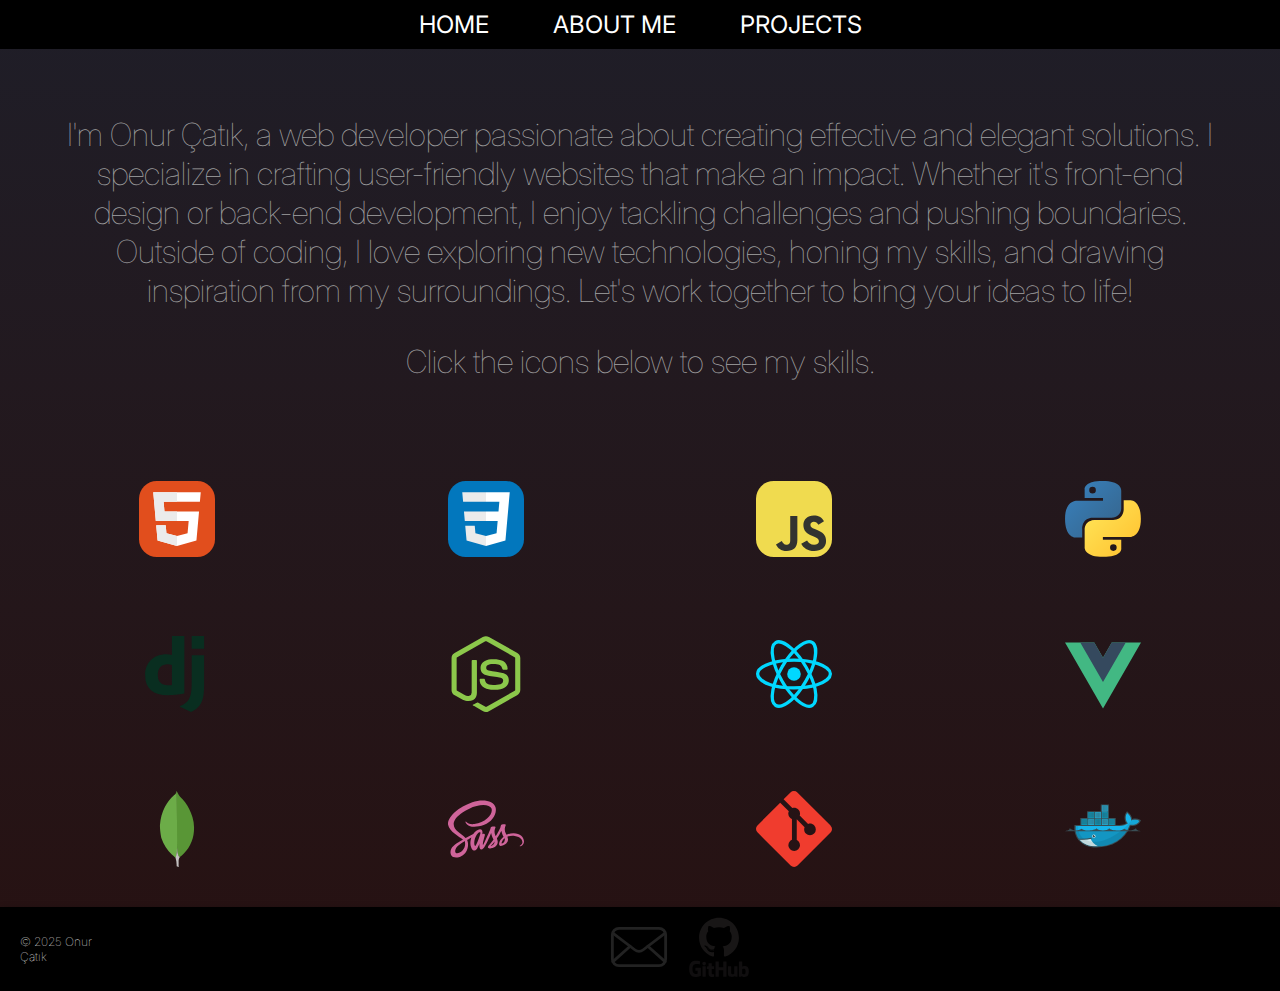
<file: about.html>
<!DOCTYPE html>
<html lang="en">

<head>
    <meta charset="UTF-8">
    <meta name="viewport" content="width=device-width, initial-scale=1.0">
    <title>About Me</title>
    <link rel="stylesheet" href="./css/styles.css">
    <link rel="preconnect" href="https://fonts.googleapis.com">
    <link rel="preconnect" href="https://fonts.gstatic.com" crossorigin>
    <link href="https://fonts.googleapis.com/css2?family=Inter:wght@100;200;300;400;500;600;700;800;900&display=swap"
        rel="stylesheet">
        <link rel="icon" href="favicon.svg" type="image/svg+xml">

</head>

<body>
    <header>
        <nav>
            <ul>
                <li><a href="index.html">Home</a></li>
                <li><a href="about.html">About Me</a></li>
                <li><a href="projects.html">Projects</a></li>
            </ul>
        </nav>
    </header>

    <main class="content">
        <section class="about">
            <div class="about-content">
                <p>I'm Onur Çatık, a web developer passionate about creating effective and elegant solutions.
                    I specialize in crafting user-friendly websites that make an impact.
                    Whether it's front-end design or back-end development, I enjoy tackling challenges and pushing
                    boundaries.
                    Outside of coding, I love exploring new technologies, honing my skills, and drawing inspiration from
                    my surroundings.
                    Let's work together to bring your ideas to life! </p>
                <p>
                <p>Click the icons below to see my skills.</p>
                <div class="skill-logos">
                    <a href="https://github.com/onurcatik/HTML" target="_blank">
                        <img src="img/html.svg" alt="HTML Logo" class="skill-logo-about ">
                    </a>
                    <a href="https://github.com/onurcatik/CSS" target="_blank">
                        <img src="img/css.svg" alt="CSS Logo" class="skill-logo-about ">
                    </a>
                    <a href="https://github.com/onurcatik/JavaScript" target="_blank">
                        <img src="img/javascript.svg" alt="JavaScript Logo" class="skill-logo-about ">
                    </a>
                    <a href="https://github.com/onurcatik/Python" target="_blank">
                        <img src="img/python.svg" alt="Python Logo" class="skill-logo-about ">
                    </a>
                    <a href="https://github.com/onurcatik/Django-Tutorials" target="_blank">
                        <img src="img/django.svg" alt="Django Logo" class="skill-logo-about ">
                    </a>
                    <a href="https://github.com/onurcatik/nodejs" target="_blank">
                        <img src="img/nodejs.svg" alt="Node.js Logo" class="skill-logo-about ">
                    </a>
                    <a href="https://github.com/onurcatik/React" target="_blank">
                        <img src="img/react.svg" alt="React Logo" class="skill-logo-about ">
                    </a>
                    <a href="https://github.com/onurcatik/vuejs3" target="_blank">
                        <img src="img/vuejs.svg" alt="Vuejs Logo" class="skill-logo-about ">
                    </a>
                    <a href="https://github.com/onurcatik/MongoDB" target="_blank">
                        <img src="img/mongodb.svg" alt="MongoDB Logo" class="skill-logo-about ">
                    </a>
                    <a href="https://github.com/onurcatik/sass" target="_blank">
                        <img src="img/sass.svg" alt="Sass Logo" class="skill-logo-about ">
                    </a>
                    <a href="https://github.com/onurcatik/git" target="_blank">
                        <img src="img/git.svg" alt="Git Logo" class="skill-logo-about ">
                    </a>
                    <a href="https://github.com/onurcatik/docker" target="_blank">
                        <img src="img/docker.svg" alt="Docker Logo" class="skill-logo-about ">
                    </a>
                </div>
                
        </section>
    </main>
    <footer>

        <div class="footer-left">
            <p>&copy; 2025 Onur Çatık</p>
        </div>
        <div class="footer-content">
          <a href="mailto:catikonur@gmail.com" target="_blank">
            <img src="img/email.svg" alt="Email Logo" class="logo-footer">
          </a>
          <a href="https://github.com/onurcatik" target="_blank">
            <img src="img/github.svg" alt="GitHub Logo" class="logo-footer">
          </a>
        </div>
      </footer>
</body>

</html>
</file>
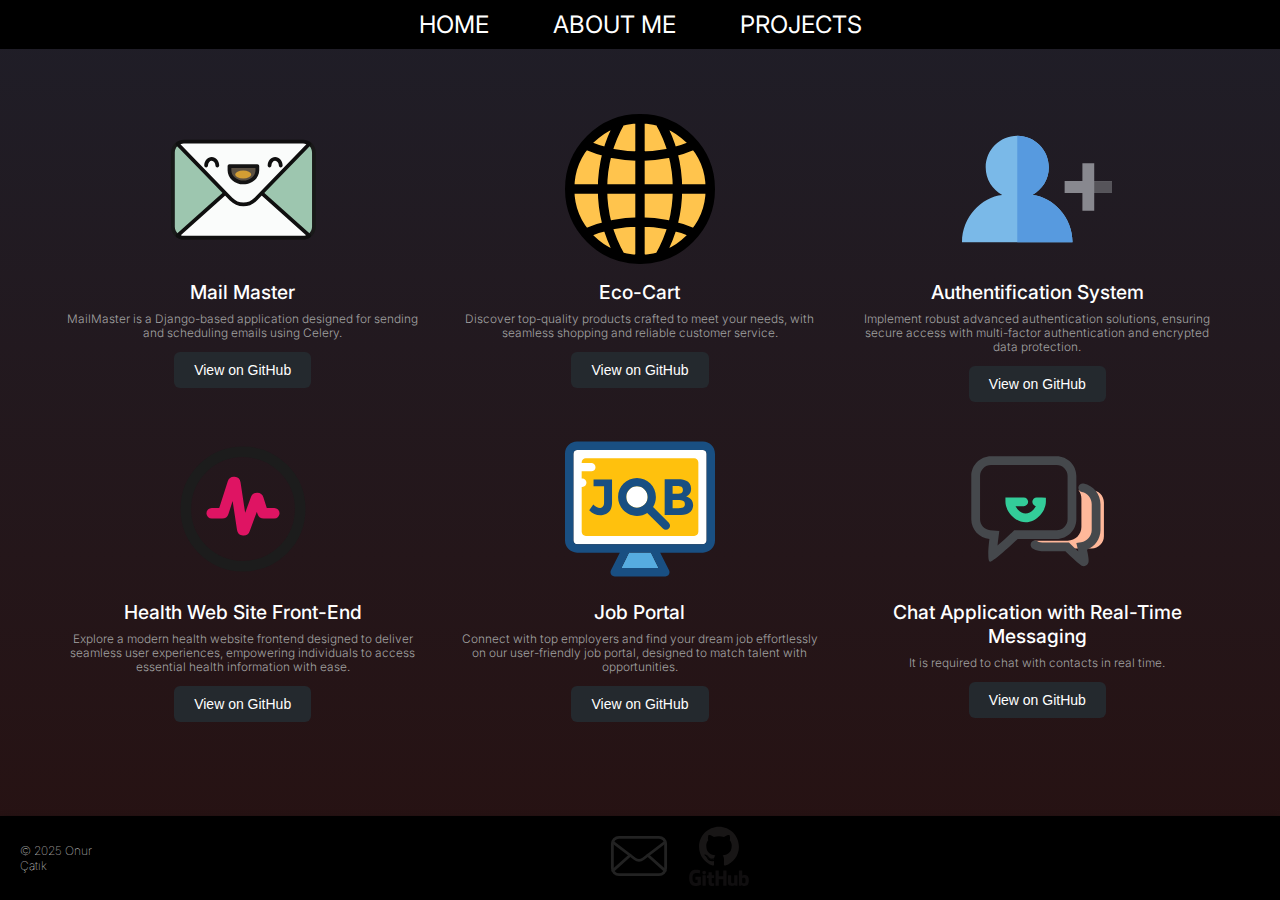
<file: projects.html>
<!DOCTYPE html>
<html lang="tr">

<head>
    <meta charset="UTF-8">
    <meta name="viewport" content="width=device-width, initial-scale=1.0">
    <title>Projects</title>
    <link rel="stylesheet" href="./css/styles.css">
    <link rel="preconnect" href="https://fonts.googleapis.com">
    <link rel="preconnect" href="https://fonts.gstatic.com" crossorigin>
    <link href="https://fonts.googleapis.com/css2?family=Inter:wght@100;200;300;400;500;600;700;800;900&display=swap"
        rel="stylesheet">
        <link rel="icon" href="favicon.svg" type="image/svg+xml">

</head>

<body>
    <header>
        <nav>
            <ul>
                <li><a href="index.html">Home</a></li>
                <li><a href="about.html">About Me</a></li>
                <li><a href="projects.html">Projects</a></li>
            </ul>
        </nav>
    </header>

    <main class="content">
        <section id="portfolio">
            <div class="gallery">
                <div class="gallery-item">
                    <a href='https://github.com/onurcatik/MailMaster';>
                        <figure>
                            <img src="./img/mail.svg" alt="Project 1" width="270" height="150" />
                            <figcaption class="figcaption">Mail Master</figcaption>
                            <p>MailMaster is a Django-based application designed for sending and scheduling emails using Celery. </p>
                        </figure>
                    </a>
                    <div class="github-button-container">
                        <button onclick="window.location.href='https://github.com/onurcatik/MailMaster';">View on GitHub</button>
                    </div>                    
                </div>
                <div class="gallery-item">
                    <a href="https://github.com/onurcatik/eco-cart">
                        <figure>
                            <img src="./img/commerce.svg" alt="Project 2" width="270" height="150" />
                            <figcaption class="figcaption">Eco-Cart</figcaption>
                            <p>Discover top-quality products crafted to meet your needs, with seamless shopping and reliable customer service.</p>
                        </figure>
                    </a>
                    <div class="github-button-container">
                        <button onclick="window.location.href='https://github.com/onurcatik/eco-cart-ecommerce';">View on GitHub</button>
                    </div>  
                </div>
                <div class="gallery-item">
                    <a href="https://github.com/onurcatik/authentification-system">
                        <figure>
                            <img src="./img/authentification.svg" alt="Project 3" width="270" height="150" />
                            <figcaption class="figcaption">Authentification System</figcaption>
                            <p>Implement robust advanced authentication solutions, ensuring secure access with multi-factor authentication and encrypted data protection.</p>
                        </figure>
                    </a>
                    <div class="github-button-container">
                        <button onclick="window.location.href='https://github.com/onurcatik/authentification-system';">View on GitHub</button>
                    </div>  
                </div>
                
                <div class="gallery-item">
                    <a href='https://github.com/onurcatik/health-web-site-frontend';>
                        <figure>
                            <img src="./img/health.svg" alt="Project 4" width="270" height="150" />
                            <figcaption class="figcaption">Health Web Site Front-End</figcaption>
                            <p>Explore a modern health website frontend designed to deliver seamless user experiences, empowering individuals to access essential health information with ease.</p>
                        </figure>
                    </a>
                    <div class="github-button-container">
                        <button onclick="window.location.href='https://github.com/onurcatik/health-web-site-frontend';">View on GitHub</button>
                    </div>  
                </div>

                <div class="gallery-item">
                    <a href='https://github.com/onurcatik/Job-Portal';>
                        <figure>
                            <img src="./img/job.svg" alt="Project 5" width="270" height="150" />
                            <figcaption class="figcaption">Job Portal</figcaption>
                            <p>Connect with top employers and find your dream job effortlessly on our user-friendly job portal, designed to match talent with opportunities.</p>
                        </figure>
                    </a>
                    <div class="github-button-container">
                        <button onclick="window.location.href='https://github.com/onurcatik/Job-Portal';">View on GitHub</button>
                    </div>  
                </div>

                <div class="gallery-item">
                    <a href='https://github.com/onurcatik/xchat'>
                        <figure>
                            <img src="./img/chat.svg" alt="Project 6" width="270" height="150" />
                            <figcaption class="figcaption">Chat Application with Real-Time Messaging</figcaption>
                            <p>It is required to chat with contacts in real time.</p>
                        </figure>
                    </a>
                    <div class="github-button-container">
                        <button onclick="window.location.href='https://github.com/onurcatik/xchat';">View on GitHub</button>
                    </div>  
                </div>
            </div>
        </section>
    </main>

    <footer>

        <div class="footer-left">
            <p>&copy; 2025 Onur Çatık</p>
        </div>

        <div class="footer-content">
          <a href="mailto:catikonur@gmail.com" target="_blank">
            <img src="img/email.svg" alt="Email Logo" class="logo-footer">
          </a>

          <a href="https://github.com/onurcatik" target="_blank" rel="noopener">
            <img src="img/github.svg" alt="GitHub Logo" class="logo-footer">
          </a>
        </div>

      </footer>
</body>

</html>
</file>
<file: css/styles.css>
/* General styles */
body {
  display: flex;
  flex-direction: column;
  min-height: 100vh;
  margin: 0;
  font-family: 'Inter', sans-serif;
  color: #fff;
  background: linear-gradient(0deg, #271111, #1f1e28);
}

/* Header & Navigation styles */
header {
  padding: 10px 0;
  text-align: right;
  background-color: black;
}

nav ul {
  list-style: none;
  padding: 0;
  text-align: center;
  margin: 0;
}

nav ul li {
  display: inline;
  margin: 0 30px;
}

nav ul li a {
  color: white;
  text-decoration: none;
  text-transform: uppercase;
  font-weight: 400;
  font-size: 1.5em;
  font-family: inherit;
  transition: color 0.3s ease;
}

nav ul li a:hover {
  color: #ff8a00;
}

/* Section styles */
section {
  padding: 20px;
  text-align: center;
}

h1 {
  font-size: 3em;
  padding: 0;
  margin: 0;
  font-weight: 500;
}

p {
  margin-top: 30px;
  font-size: 2em;
  font-weight: 100;
  color: rgb(163, 163, 163);
}

.content {
  max-width: 1200px;
  margin: auto;
  padding: 16px 24px;
}

/* Hero section styles */
.hero {
  padding-top: 70px;
  display: flex;
  flex-direction: row;
  text-align: left;
  justify-content: flex-start;
  align-items: flex-start;
}

.hero-title-container {
  text-align: left;
  padding: 20px;
  margin-top: 10px;
}

.hero-title {
  margin: 0;
  font-size: 2rem;
  font-weight: 600;
  color: #fff;
}

.gradient-text {
  background: linear-gradient(90deg, #ff8a00, #e52e71);
  -webkit-background-clip: text;
  -webkit-text-fill-color: transparent;
}

.grid-container {
  display: grid;
  grid-template-columns: 1fr 1fr;
  gap: 0.1rem;
  align-items: center;
  justify-items: center;
}

#avatar-container {
  height: 550px;
  width: 250px;
  margin: 50px 0 32px 0;
}

#avatar-loading {
  font-size: 3em;
}

/* About section styles */
.about-section {
  font-size: 15px;
  font-family: sans-serif;
  color: rgb(163, 163, 163);
  margin: 0;
}

.about-image {
  text-align: center;
}

/* Figcaption styles */
.figcaption {
  text-decoration: none;
}

/* Gallery styles */
.gallery {
  display: grid;
  grid-template-columns: repeat(3, 1fr);
  grid-template-rows: auto;
  gap: 2rem;
  justify-items: center;
  align-items: start;
}

.gallery-item {
  text-align: center;
}

.gallery a {
  text-decoration: none;
  color: inherit;
}

.gallery figure {
  margin: 0;
  padding: 0;
  text-align: center;

  ;
}

.gallery img {
  max-width: 100%;
  /* height: auto; */
  display: block;
  margin: 0 auto;
  border-radius: 10px;
  
  
}



.gallery figcaption {
  margin-top: 1rem;
  font-size: 1.2em;
  font-weight: 500;
  text-align: center;
}

.gallery p {
  
  margin-top: 0.5rem;
  font-size: 0.74em;
  font-weight: 300;
  color: rgb(163, 163, 163);
  text-align: center;
}

/* Description box styles */
.description-box {
  border: 1px solid #ccc;
  padding: 20px;
  background-color: #000000;
  border-radius: 5px;
  box-shadow: 0 2px 4px rgba(0, 0, 0, 0.1);
  width: 400px;
  height: 300px;
  margin: 0 auto;
}

.github-button-container {
  margin-top: 0px;
}

.github-button-container button {
  background-color: #24292e;
  color: #ffffff;
  border: none;
  border-radius: 6px;
  padding: 10px 20px;
  font-size: 14px;
  cursor: pointer;
  transition: background-color 0.2s;
}

.github-button-container button:hover {
  background-color: #444d56;
}

/* Skill logos styles */
.skill-logos {
  display: grid;
  grid-template-columns: repeat(4, 1fr);
  grid-template-rows: repeat(2, auto);
  gap: 75px;
  justify-items: center;
  margin-top: 100px;
  transition: transform 0.5s;
}

.skill-logo-about {
  width: 76px;
  height: auto;
  transition: transform 0.3s;
}

.skill-logo-about:hover,
.skill-logo:hover {
  transform: scale(1.1);
}

/* Footer styles */
footer {
  margin-top: auto;
  background-color: black;
  padding: 10px 0;
  box-shadow: 0 -1px 5px rgba(0, 0, 0, 0.1);
  color: #ffffff;
  display: flex;
  align-items: center;
  justify-content: space-between;
  padding: 10px 20px;
}

.footer-left {
  flex: 1;
  text-align: left;
}

.footer-content {
  display: flex;
  align-items: center;
  justify-content: center;
  flex: 15;
}

.footer-content a {
  display: inline-block;
  margin: 0 10px;
}

footer p {
  margin: 0;
  font-size: 12px;
  color: #ffffff;
}

.logo-footer {
  width: 60px;
  height: auto;
  transition: transform 0.3s;
}

.logo-footer:hover {
  transform: scale(1.1);
}

/* Media Queries */
@media (max-width: 1200px) {
  .gallery {
    grid-template-columns: repeat(2, 1fr);
    gap: 1.5rem;
  }
}

@media (max-width: 992px) {
  .gallery {
    grid-template-columns: repeat(2, 1fr);
    gap: 1rem;
  }

  .hero {
    flex-direction: column;
    align-items: center;
  }

  .hero-title {
    text-align: center;
  }

  .grid-container {
    grid-template-columns: 1fr;
  }

  #avatar-container {
    height: auto;
    width: 100%;
    margin: 20px 0;
  }
}

@media (max-width: 768px) {
  .gallery {
    grid-template-columns: 1fr;
    gap: 1rem;
  }

  nav ul li {
    display: block;
    margin: 10px 0;
  }

  nav ul li a {
    font-size: 1.2em;
  }

  h1 {
    font-size: 2.5em;
  }

  p {
    font-size: 1.5em;
  }

  .content {
    padding: 16px;
  }

  .hero {
    padding-top: 50px;
  }

  .skill-logos {
    grid-template-columns: repeat(3, 1fr);
    gap: 50px;
  }
}

@media (max-width: 480px) {
  nav ul li {
    margin: 5px 0;
  }

  nav ul li a {
    font-size: 1em;
  }

  h1 {
    font-size: 2em;
  }

  p {
    font-size: 1.2em;
  }

  .content {
    padding: 8px;
  }

  .gallery {
    grid-template-columns: 1fr;
    gap: 1rem;
  }

  .skill-logos {
    grid-template-columns: repeat(2, 1fr);
    gap: 30px;
  }
}
</file>
